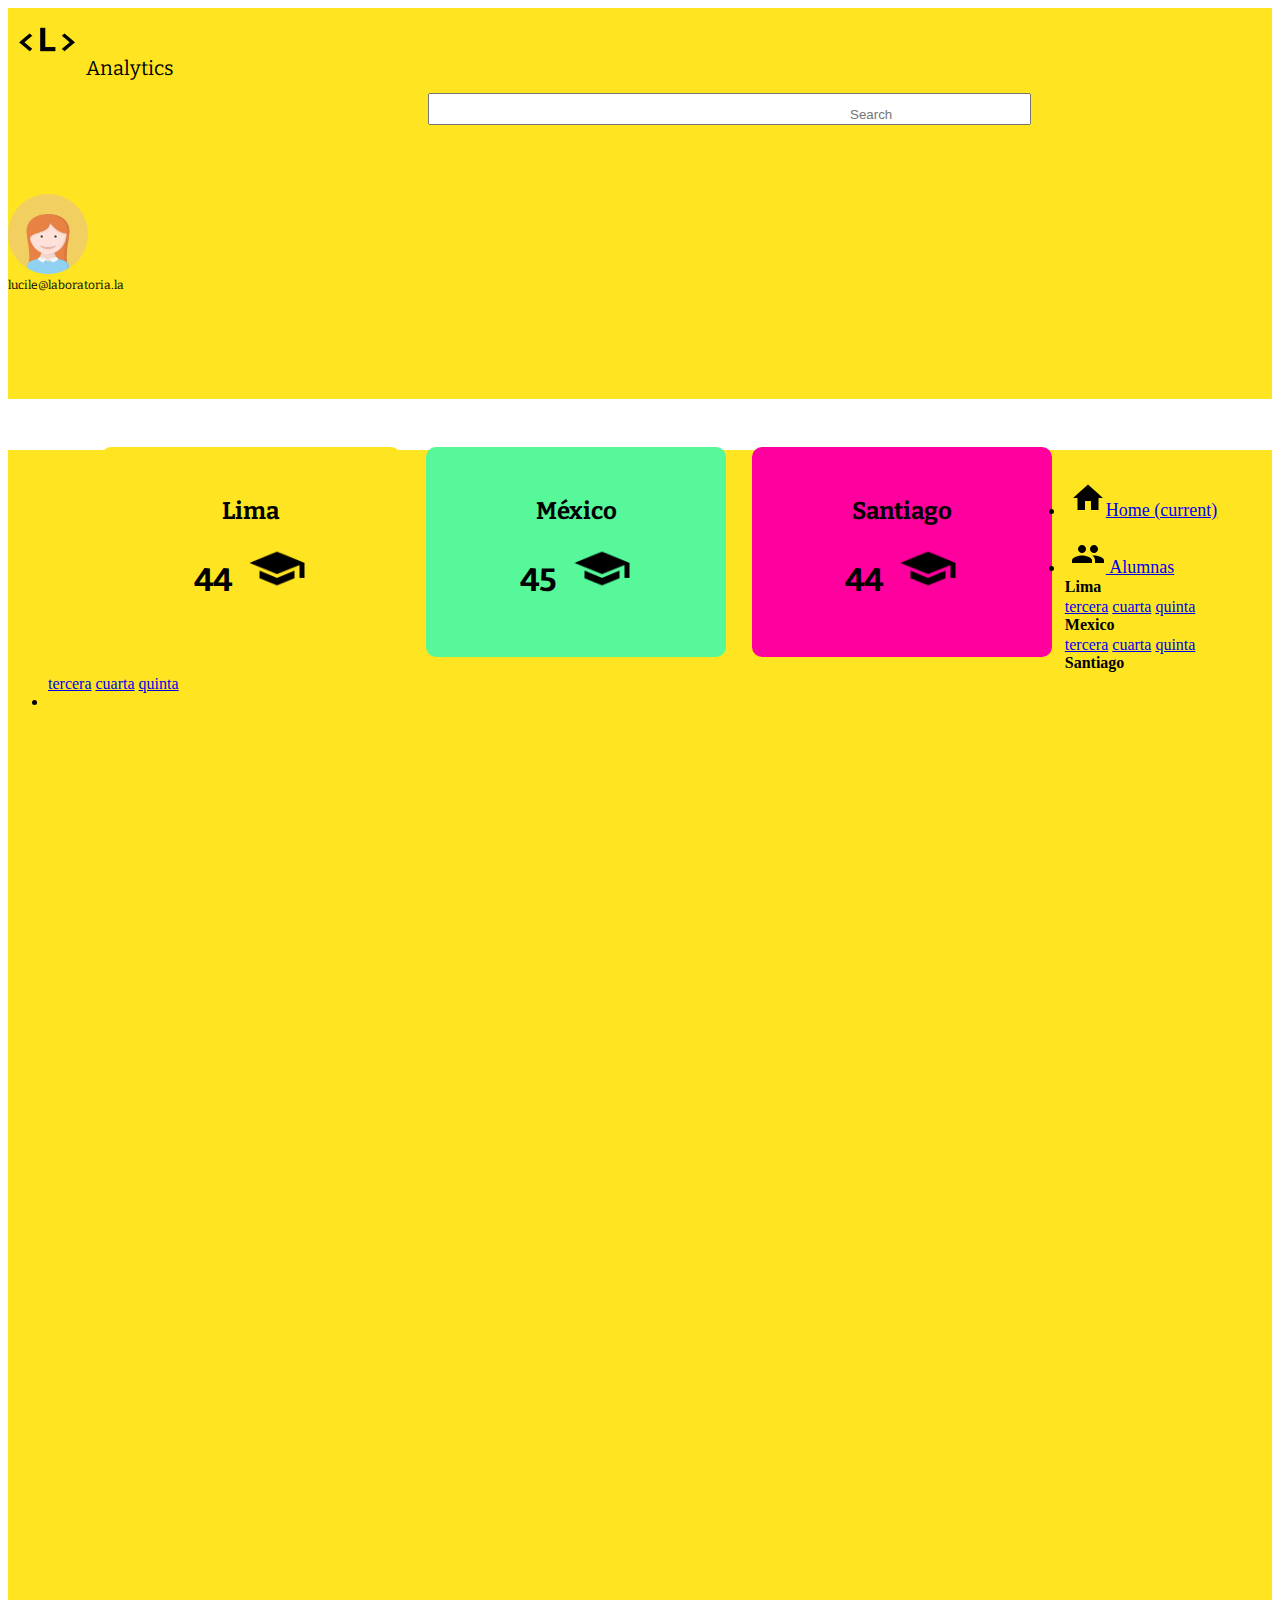
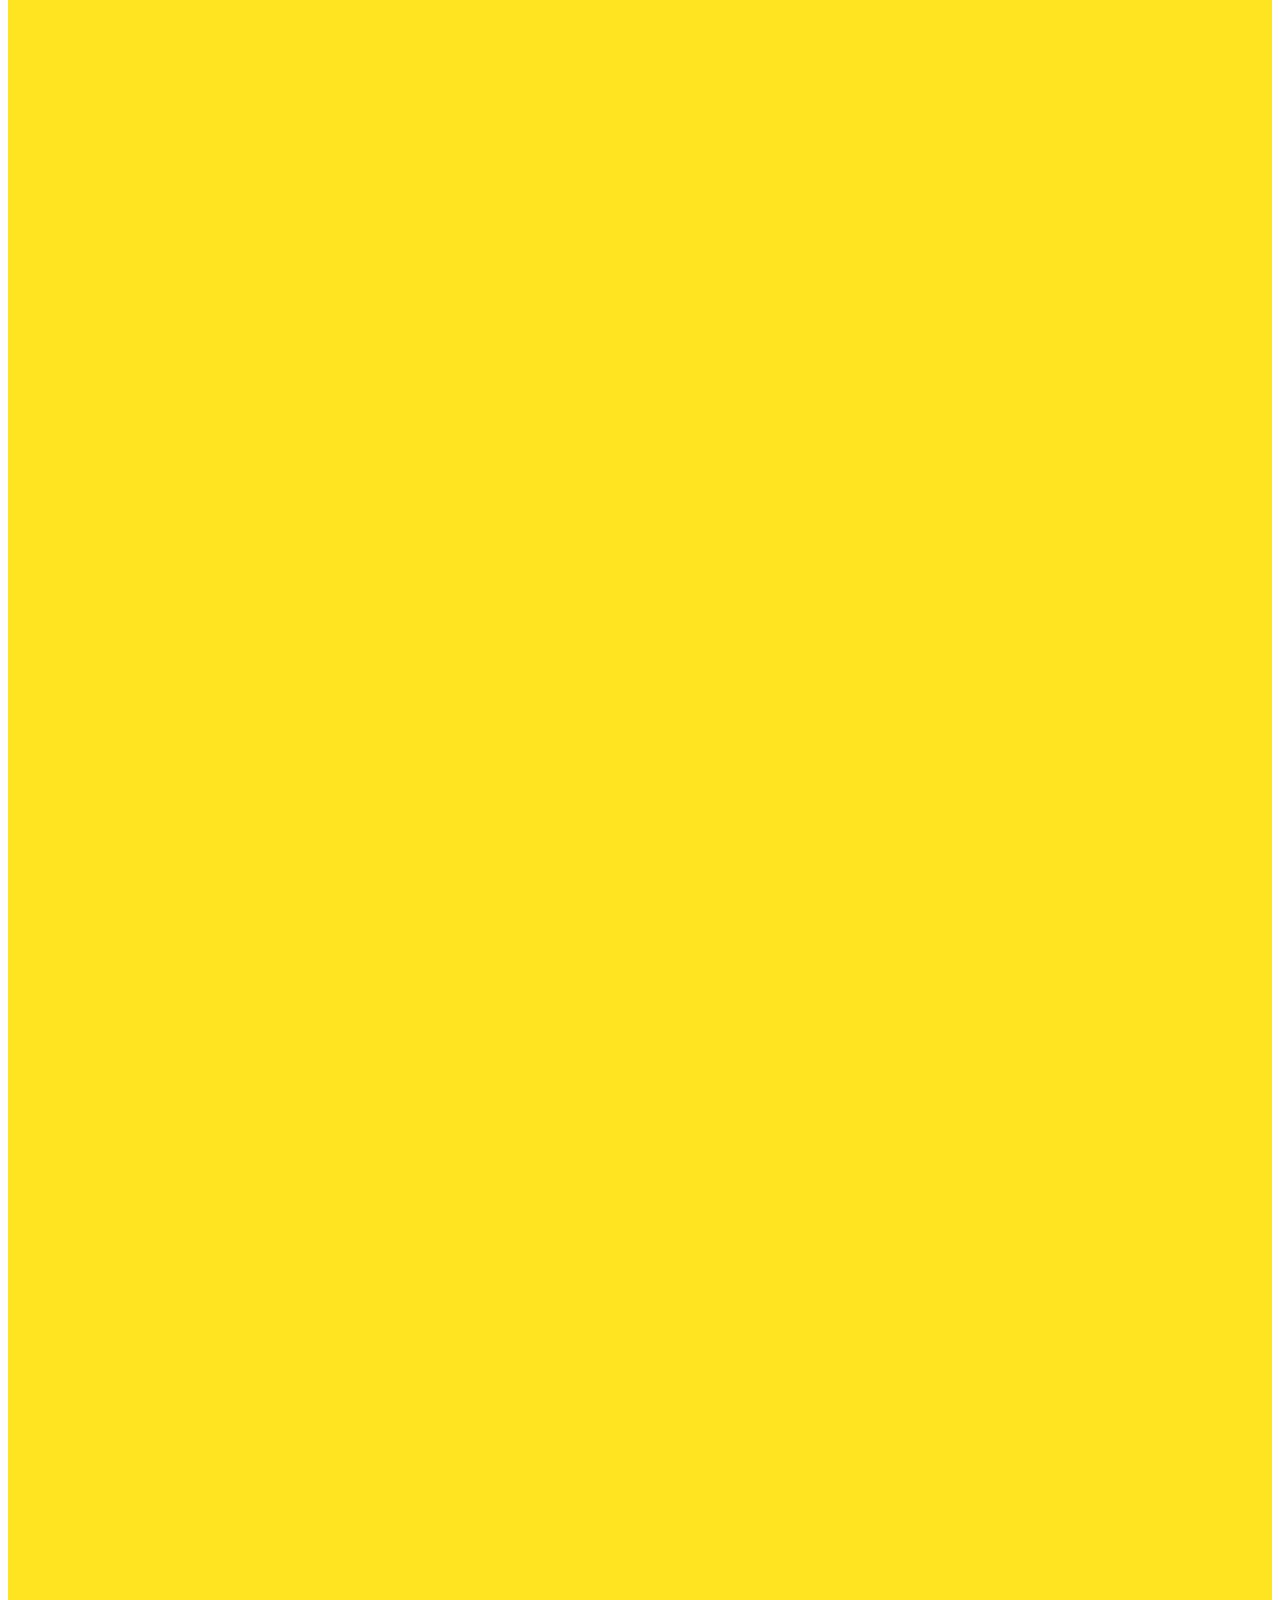
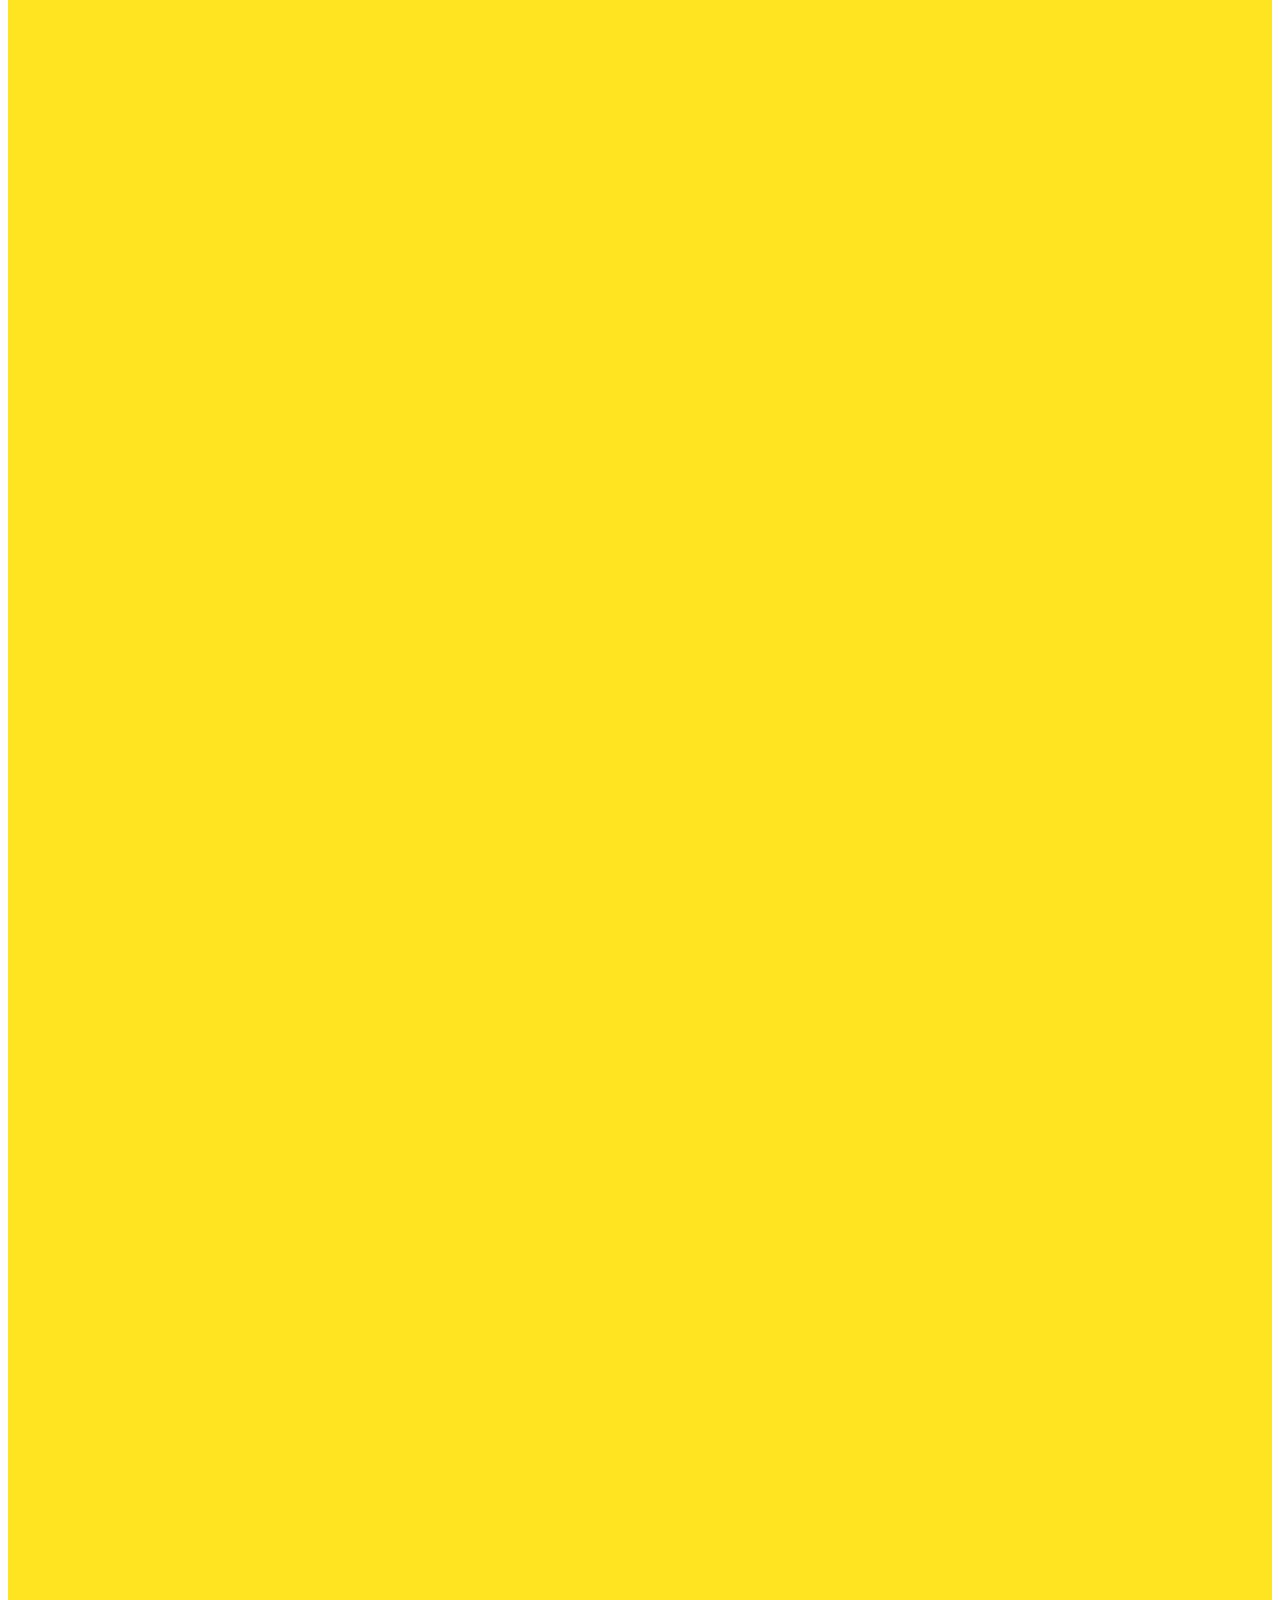
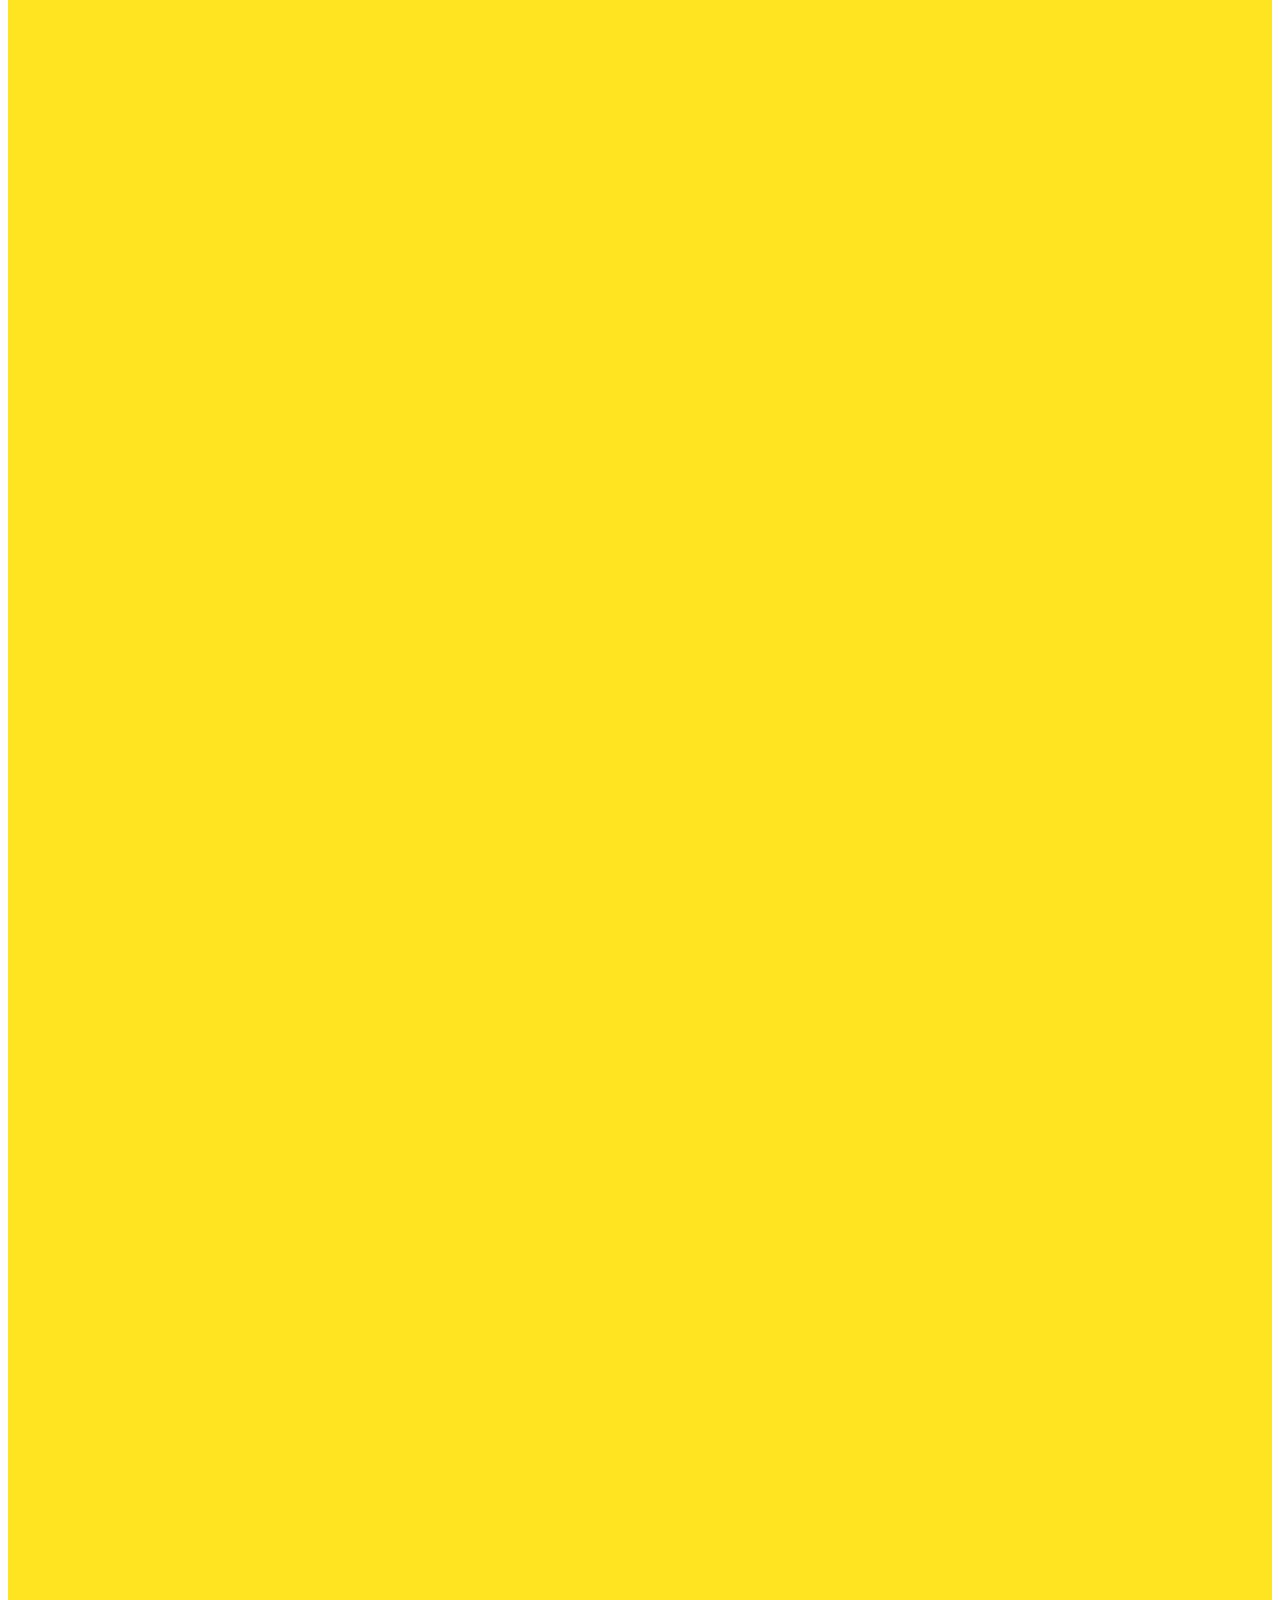
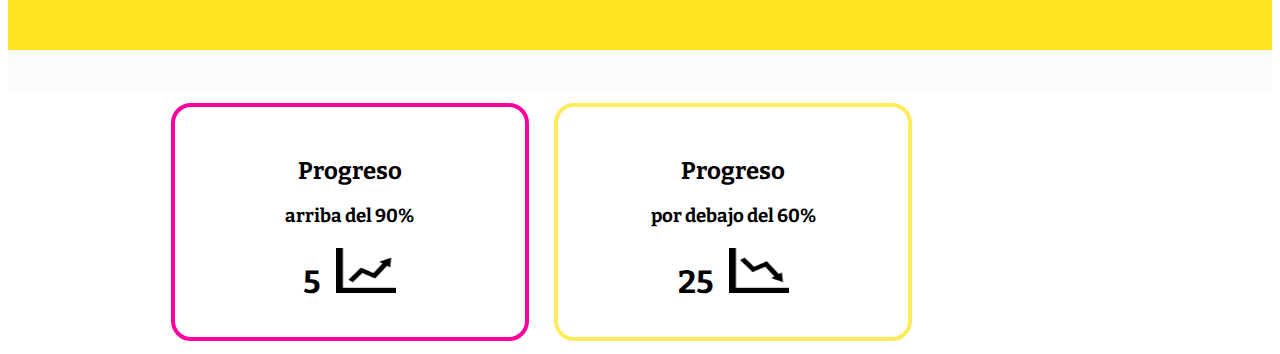
<file: src/index.html>
<!DOCTYPE html>

<html>

  <head>

    <meta charset="utf-8">

    <title>Data Dashboard</title>

    <link rel="stylesheet" href="style.css" />

    <link rel="stylesheet" href="https://stackpath.bootstrapcdn.com/bootstrap/4.1.1/css/bootstrap.min.css" integrity="sha384-WskhaSGFgHYWDcbwN70/dfYBj47jz9qbsMId/iRN3ewGhXQFZCSftd1LZCfmhktB" crossorigin="anonymous">

    <meta name="viewport" content="width=device-width, initial-scale=1, shrink-to-fit=no">

  </head>

  <body>


  <div class="container-fluid pic">

  <div class="row">

  <header class="col-7  col-sm-3 col-md-6 border-top-0  border-bottom navTwo ">


  <img src="imag/lab.jpg" width="78" height="67" class="d-inline-block align-center  labo" alt="" <h2>Analytics</h2>

</header>
<header class="col-5  col-sm-3 col-md-6 border-top-0 border-bottom navOne">

<div class="form-inline my-2 my-lg-0 search">

<input class="form-control mr-sm-2 search" type="search" placeholder="Search" aria-label="Search" id="searchStudents">

</div>

</header>
</div>
</div>
<!--User-->

<div class="container-fluid pic">

      <div class="row">

        <header class="col-5  col-sm-3 col-md-2 border-top-0 border user">



<img src="imag/alumnas.svg.png" width="80" height="80" class="img-fluid image" alt="Responsive image" >

<div class=" font-weight-light correo">lucile@laboratoria.la </div>

        </header>

<!--Cuadros Sedes-->



<div class="col-7
4  col-sm-1 col-md-10 " id="sedespin" >

           <div class="info ">
             <h2>Lima</h2>
             <h1 >44<img src="imag/som.png"class="sombrerito" width="60" height="45"></h1>


          </div>
            <div class="infoa">
            <h2>México</h2>
            <h1>45<img src="imag/som.png" class="sombrerito" width="60" height="45"></h1>
           </div>


           <div class="infob">
            <h2>Santiago</h2>
            <h1>44<img src="imag/som.png"class="sombrerito" width="60" height="45"></h1>
           </div>

         </div>







</div>

</div>

<!--End User-->



<!--Nav yellow-->



<div class="container-fluid ">

 <div class="row">



<div class="col-4 col-sm-3 col-md-2 border-top-0 border nav_Vertical " >



    <!--Nav home-->

  <ul class="navbar-nav mr-auto">

    <li class="nav-item active">

      <a class="nav-link text-dark home  " href="index.html"><img src="imag/baseline_home_black_18dp.png"  class="imagenYellow" <h6>Home</h6> <span class="sr-only">(current)</span></a>

    </li>

<p></p>

    <li class="nav-item dropdown">

  <!--Nav sedes-->

      <a class="nav-link dropdown-toggle text-dark sedes" href="#" id="navbarDropdown" role="button" data-toggle="dropdown" aria-haspopup="true" aria-expanded="false">

      <img src="imag/grupo.png"  class="imagenYellow">  Alumnas

      </a>

      <div class="dropdown-menu" aria-labelledby="navbarDropdown">


          <optgroup  label="Lima">  </optgroup>

        <div class="dropdown-divider"></div>

        <a class="dropdown-item" id="lima_tercera" href="#">tercera</a>

        <a class="dropdown-item"id="lima_cuarta" href="#">cuarta</a>

        <a class="dropdown-item"id="lima_quinta" href="#">quinta</a>



        <optgroup  label="Mexico">  </optgroup>

        <div class="dropdown-divider"></div>

        <a class="dropdown-item" id="mex_tercera" href="#">tercera</a>

        <a class="dropdown-item" id="mex_cuarta" href="#">cuarta</a>

        <a class="dropdown-item" id="mex_quinta" href="#">quinta</a>



        <optgroup  label="Santiago">  </optgroup>

        <div class="dropdown-divider"></div>

        <a class="dropdown-item" id="sant_tercera" href="#">tercera</a>

        <a class="dropdown-item" id="sant_cuarta" href="#">cuarta</a>

        <a class="dropdown-item" id="sant_quinta" href="#">quinta</a>

</div>

    </li>



<li class="nav-item">

      <a class="nav-link disabled" href="#"></a>

    </li>

  </ul>





</div>





<div class="col-1 col-sm-2  col-md-10    pintar" id="pintar_estudiantes">

<!--cajas body-->
<div class="cajas-bo">


  <div class="infabajo2 ">
    <h2>Progreso</h2>
    <h3>arriba del 90%</h3>
    <h1 >5<img src="imag/profit-chart.png"class="sombrerito" width="60" height="45"></h1>


  </div>


  <div class="infabajo">
    <h2>Progreso</h2>
    <h3>por debajo del 60%</h3>
    <h1 >25<img src="imag/loss-chart.png"class="sombrerito" width="60" height="45"></h1>
  </div>

</div>





</div>












</div>

<!--Nav yellow end -->





    <script src="data.js"></script>

    <script src="main.js"></script>

    <script src="https://code.jquery.com/jquery-3.3.1.slim.min.js" integrity="sha384-q8i/X+965DzO0rT7abK41JStQIAqVgRVzpbzo5smXKp4YfRvH+8abtTE1Pi6jizo" crossorigin="anonymous"></script>

    <script src="https://cdnjs.cloudflare.com/ajax/libs/popper.js/1.14.3/umd/popper.min.js" integrity="sha384-ZMP7rVo3mIykV+2+9J3UJ46jBk0WLaUAdn689aCwoqbBJiSnjAK/l8WvCWPIPm49" crossorigin="anonymous"></script>

    <script src="https://stackpath.bootstrapcdn.com/bootstrap/4.1.1/js/bootstrap.min.js" integrity="sha384-smHYKdLADwkXOn1EmN1qk/HfnUcbVRZyYmZ4qpPea6sjB/pTJ0euyQp0Mk8ck+5T" crossorigin="anonymous"></script>

  </body>

  </body>

</html>
</file>
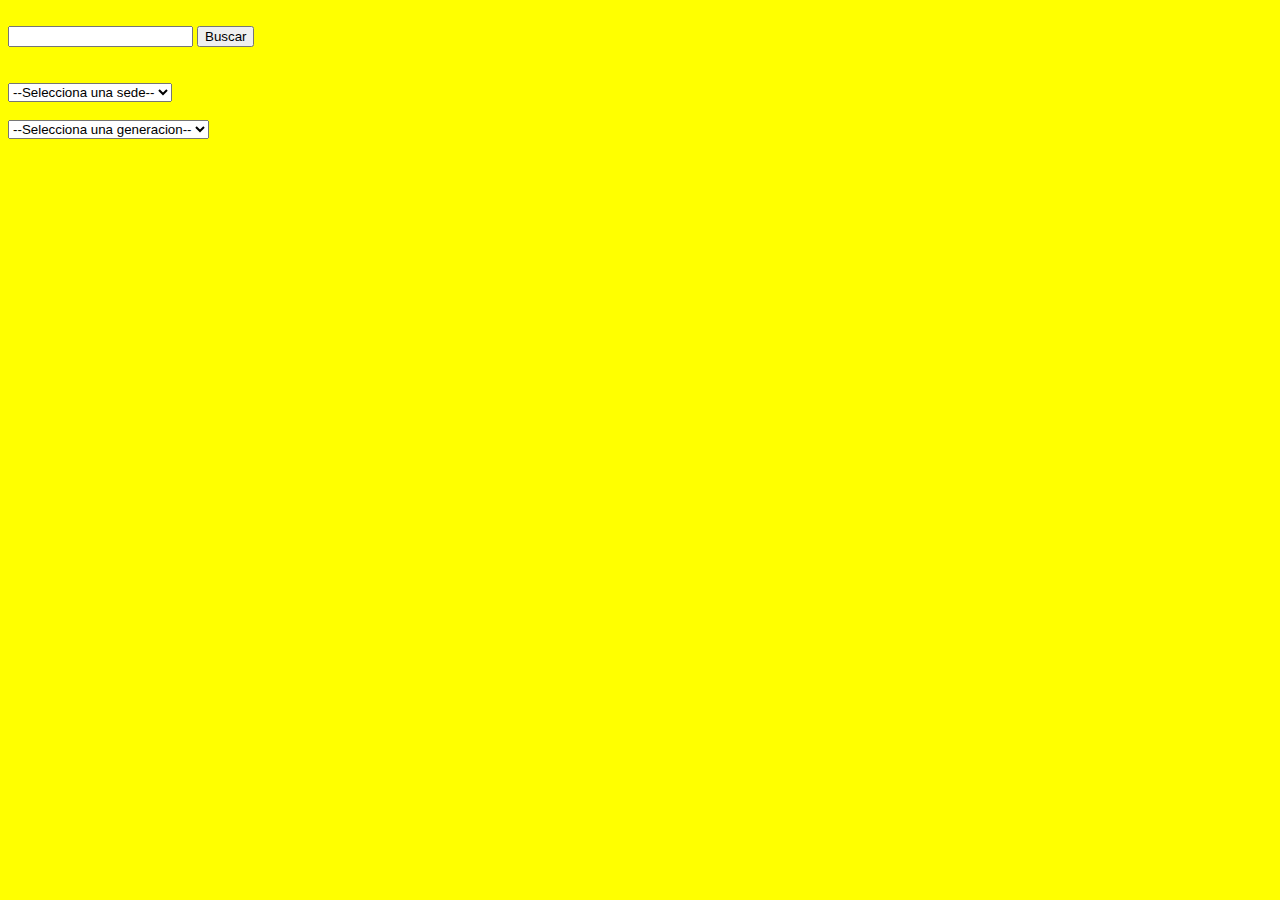
<file: src/index2.html>
<!DOCTYPE html>
<html lang="en" dir="ltr">
  <head>
      <link rel="shortcut icon" href="logo.jpg"/>﻿
    <meta charset="utf-8">
    <title></title>
  </head>
  <body>
      <body bgcolor ="yellow">
    <form>
    <div>
      <input type="search" id="miBusqueda" name="q">
      <button>Buscar</button>
    </div>
  </form>
  <br>
  <br>
      <select name="Sedes">

  <option>--Selecciona una sede--</option>
  <option>CDMX</option>

  <option>Guadalajara</option>

  <option>Chile</option>

  <option>Lima</option>


  <option>Brasil</option>

  </select>
  <br>
  <br>
  <select name="Generacion">

  <option>--Selecciona una generacion--</option>
  <option>1</option>

  <option>2</option>

  <option>3</option>

  <option>4</option>

  <option>5</option>
  </select>
  </body>
</html>
</file>
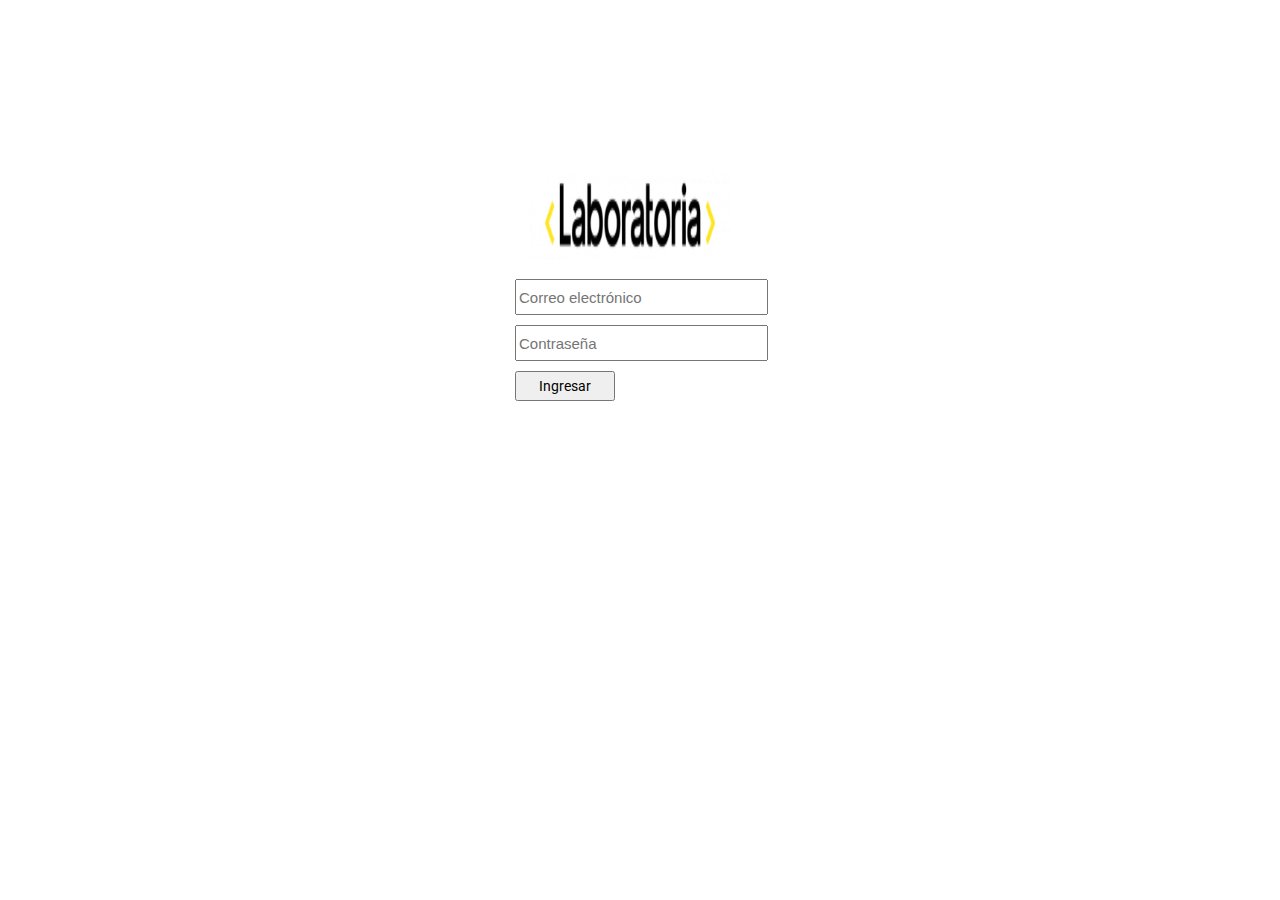
<file: src/inicio.html>
<!DOCTYPE html>
<html>

<head>
    <meta charset="utf-8">
    <title>Log-in</title>
    <link rel="stylesheet" href="login.css">
    <link rel="icon" href="imag/lab.jpg" />
    <link href="https://fonts.googleapis.com/css?family=Roboto" rel="stylesheet">
    </head>

<body>
    <div id="login">
        <img id="logo" src="imag/labo.png">
        <form id="data" class="box">
            <input type="text" name="email" placeholder="Correo electrónico" id="user">
            <input type="password" name="password" placeholder="Contraseña" id="password">
            <button id="button" type="button" class="button">Ingresar</button>
        </form>
    </div>
    <script type="text/javascript" src ="login.js">
    </script>
</body>

</html>
</file>
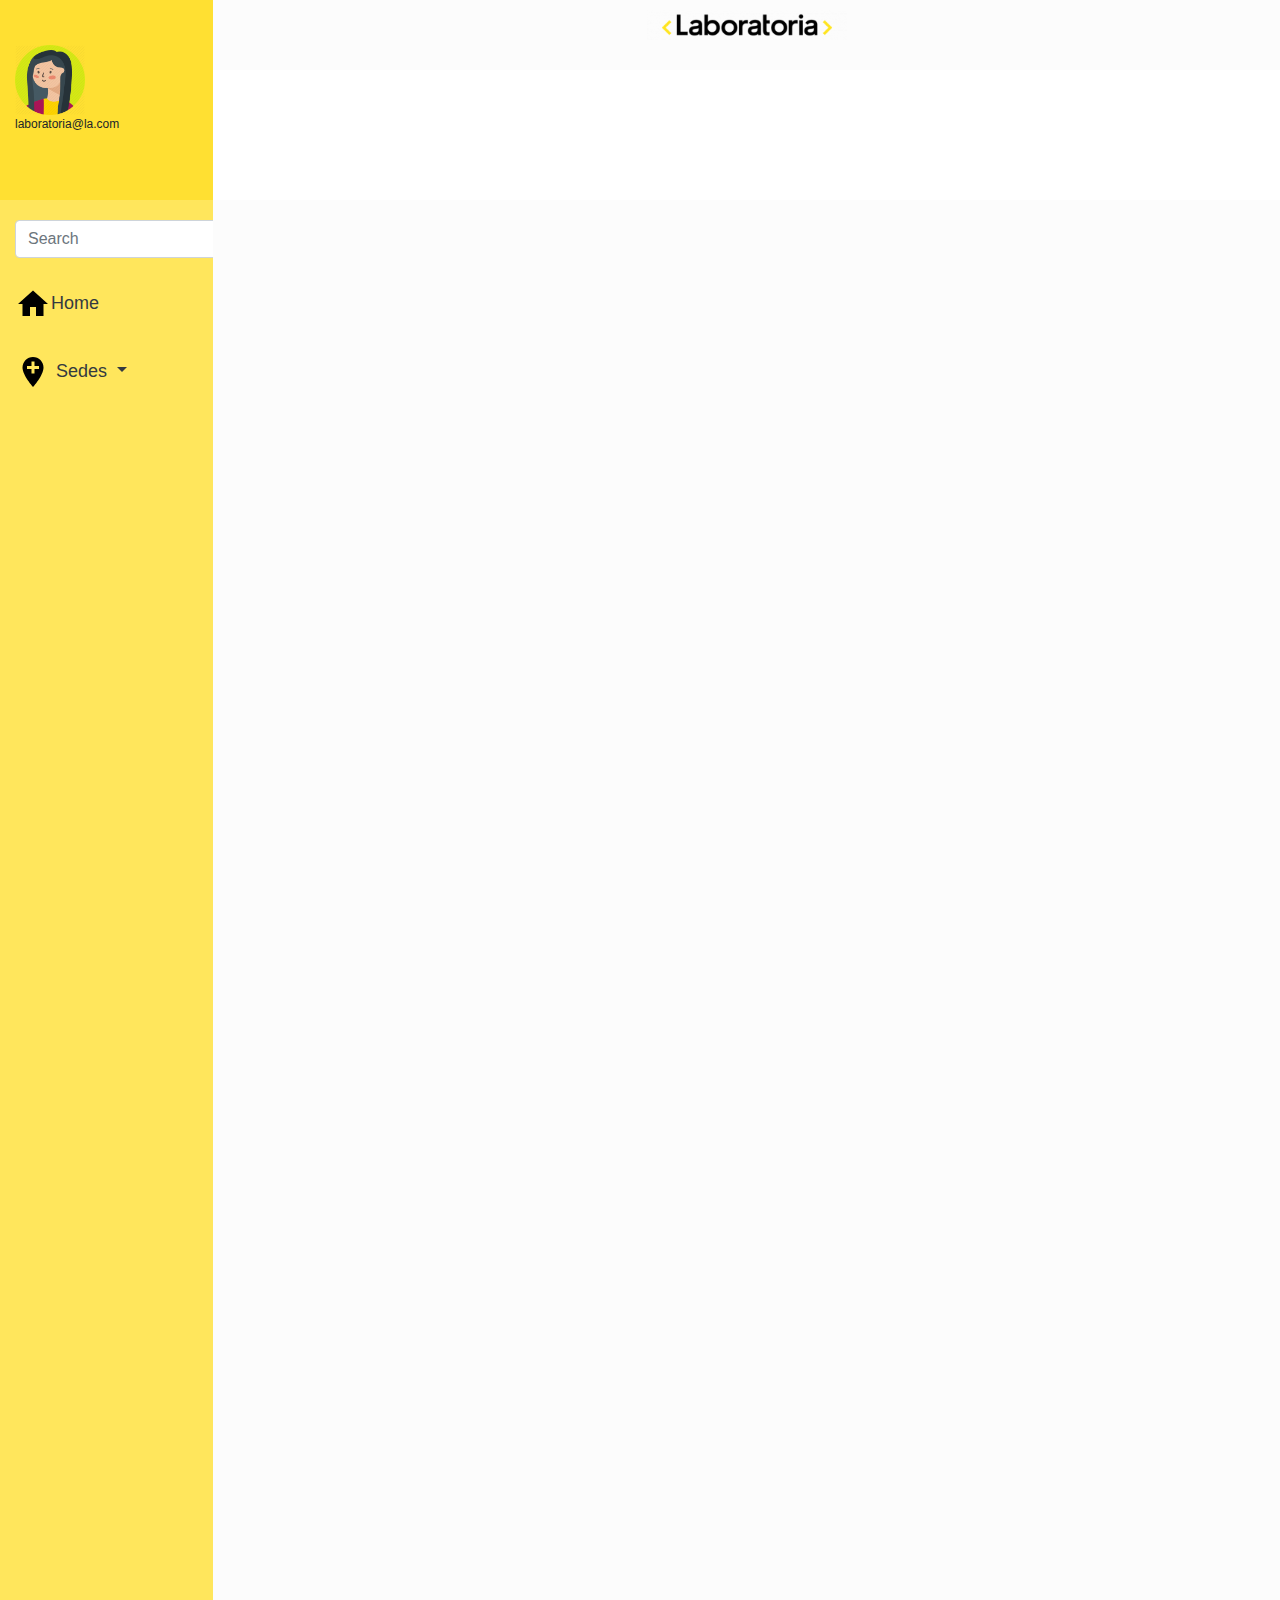
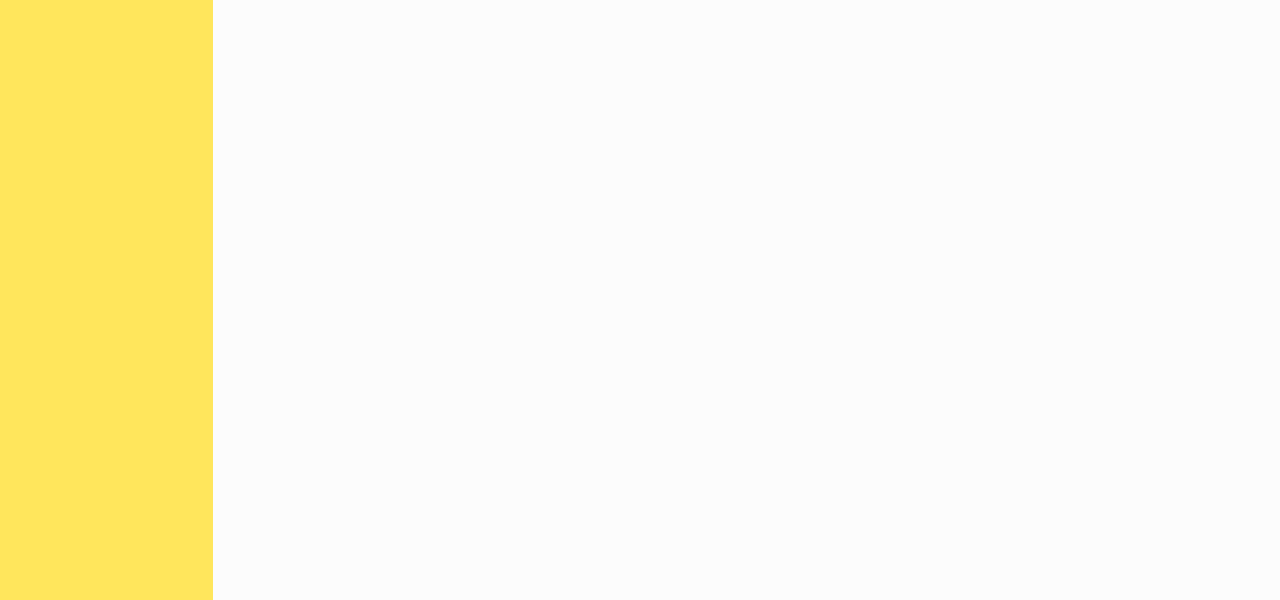
<file: src/imag/Data Dashboard.html>
<!DOCTYPE html>
<!-- saved from url=(0099)file:///C:/Users/Brenda/Documents/Sprint%202/cdmx-2018-06-bc-core-am-data-dashboard/src/index.html# -->
<html><head><meta http-equiv="Content-Type" content="text/html; charset=UTF-8">

    

    <title>Data Dashboard</title>

    <link rel="stylesheet" href="./Data Dashboard_files/style.css">

    <link rel="stylesheet" href="./Data Dashboard_files/bootstrap.min.css" integrity="sha384-WskhaSGFgHYWDcbwN70/dfYBj47jz9qbsMId/iRN3ewGhXQFZCSftd1LZCfmhktB" crossorigin="anonymous">

    <meta name="viewport" content="width=device-width, initial-scale=1, shrink-to-fit=no">

  </head>

  <body>





<!--User-->

<div class="container-fluid pic">

      <div class="row">

        <header class="col-4  col-sm-3 col-md-2 border-top-0  user">



<img src="./Data Dashboard_files/Manager.png" width="70" height="70" class="img-fluid image" alt="Responsive image">

<div class=" font-weight-light correo">laboratoria@la.com </div>

        </header>





<div class="col-10 col-sm-10 col-md-10 navegador ">

 <center>

<img src="./Data Dashboard_files/labo.png" width="200" height="30" class="d-inline-block align-center  labo" alt="">

  </center>







</div>



</div>

</div>

<!--End User-->



<!--Nav yellow-->



<div class="container-fluid ">

 <div class="row">



<div class="col-4 col-sm-3 col-md-2 border-top-0 nav_Vertical ">



<form class="form-inline my-2 my-lg-0 search">

      <input class="form-control mr-sm-2" type="search" placeholder="Search" aria-label="Search">



    </form>

    <!--Nav home-->

  <ul class="navbar-nav mr-auto">

    <li class="nav-item active">

      <a class="nav-link text-dark home  " href="file:///C:/Users/Brenda/Documents/Sprint%202/cdmx-2018-06-bc-core-am-data-dashboard/src/index.html#"><img src="./Data Dashboard_files/baseline_home_black_18dp.png">Home <span class="sr-only">(current)</span></a>

    </li>

<p></p>

    <li class="nav-item dropdown">

  <!--Nav sedes-->

      <a class="nav-link dropdown-toggle text-dark sedes" href="file:///C:/Users/Brenda/Documents/Sprint%202/cdmx-2018-06-bc-core-am-data-dashboard/src/index.html#" id="navbarDropdown" role="button" data-toggle="dropdown" aria-haspopup="true" aria-expanded="false">

      <img src="./Data Dashboard_files/loc.png">  Sedes

      </a>

      <div class="dropdown-menu" aria-labelledby="navbarDropdown">

        <optgroup label="Lima">  </optgroup>

        <div class="dropdown-divider"></div>

        <a class="dropdown-item" id="lima_tercera" href="file:///C:/Users/Brenda/Documents/Sprint%202/cdmx-2018-06-bc-core-am-data-dashboard/src/index.html#">Tercera</a>

        <a class="dropdown-item" id="lima_cuarta" href="file:///C:/Users/Brenda/Documents/Sprint%202/cdmx-2018-06-bc-core-am-data-dashboard/src/index.html#">Cuarta</a>

        <a class="dropdown-item" id="lima_quinta" href="file:///C:/Users/Brenda/Documents/Sprint%202/cdmx-2018-06-bc-core-am-data-dashboard/src/index.html#">Quinta</a>



        <optgroup label="Mexico">  </optgroup>

        <div class="dropdown-divider"></div>

        <a class="dropdown-item" id="mex_tercera" href="file:///C:/Users/Brenda/Documents/Sprint%202/cdmx-2018-06-bc-core-am-data-dashboard/src/index.html#">Tercera</a>

        <a class="dropdown-item" id="mex_cuarta" href="file:///C:/Users/Brenda/Documents/Sprint%202/cdmx-2018-06-bc-core-am-data-dashboard/src/index.html#">Cuarta</a>

        <a class="dropdown-item" id="mex_quinta" href="file:///C:/Users/Brenda/Documents/Sprint%202/cdmx-2018-06-bc-core-am-data-dashboard/src/index.html#">Quinta</a>



        <optgroup label="Santiago">  </optgroup>

        <div class="dropdown-divider"></div>

        <a class="dropdown-item" id="sant_tercera" href="file:///C:/Users/Brenda/Documents/Sprint%202/cdmx-2018-06-bc-core-am-data-dashboard/src/index.html#">Tercera</a>

        <a class="dropdown-item" id="sant_cuarta" href="file:///C:/Users/Brenda/Documents/Sprint%202/cdmx-2018-06-bc-core-am-data-dashboard/src/index.html#">Cuarta</a>

        <a class="dropdown-item" id="sant_quinta" href="file:///C:/Users/Brenda/Documents/Sprint%202/cdmx-2018-06-bc-core-am-data-dashboard/src/index.html#">Quinta</a>

</div>

    </li>



<li class="nav-item">

      <a class="nav-link disabled" href="file:///C:/Users/Brenda/Documents/Sprint%202/cdmx-2018-06-bc-core-am-data-dashboard/src/index.html#"></a>

    </li>

  </ul>





</div>





<div class="col-1 col-sm-2  col-md-10    pintar" id="pintar_estudiantes">



  </div>













</div>

<!--Nav yellow end -->

    <script src="./Data Dashboard_files/data.js.descarga"></script>

    <script src="./Data Dashboard_files/main.js.descarga"></script>

    <script src="./Data Dashboard_files/jquery-3.3.1.slim.min.js.descarga" integrity="sha384-q8i/X+965DzO0rT7abK41JStQIAqVgRVzpbzo5smXKp4YfRvH+8abtTE1Pi6jizo" crossorigin="anonymous"></script>

    <script src="./Data Dashboard_files/popper.min.js.descarga" integrity="sha384-ZMP7rVo3mIykV+2+9J3UJ46jBk0WLaUAdn689aCwoqbBJiSnjAK/l8WvCWPIPm49" crossorigin="anonymous"></script>

    <script src="./Data Dashboard_files/bootstrap.min.js.descarga" integrity="sha384-smHYKdLADwkXOn1EmN1qk/HfnUcbVRZyYmZ4qpPea6sjB/pTJ0euyQp0Mk8ck+5T" crossorigin="anonymous"></script>

  

  


</div></body></html>
</file>
<file: src/style.css>
@import url('https://fonts.googleapis.com/css?family=Bitter:700');

.navOne{
	background-color:#FFE521;
	padding-top: 5px;

	height: 68px;
}

.navTwo{
	background-color:#FFE521;
	padding-top: 0px;
font-family: 'Bitter', serif;
	height: 68px;
	font-size: 20px;
}

.labo{

	padding-top: 0px;
}

#sedespin{
padding-top:  100px;
font-family: 'Bitter', serif;
padding-top: 35px;
padding-left: 80px;
padding-right: 67px;

}
@import url('https://fonts.googleapis.com/css?family=Bitter');
#pintar_estudiantes{

font-family: 'Bitter', serif;


}



.cabeza {

height: 60px;

}

.search{

padding-top: 12px;

padding-left:	420px;

}

.navegador

{

background-color:#FCFCFC;
padding-top: 10px;

height: 200px;
}



.pintar{

	background-color:	#FCFCFC;
}





.image_lab{

padding-left:10px;



}



.otra{

background-color: red;



}



.user {

background-color:#FFE521;

height: 250px;
font-family: 'Bitter', serif;


}



.image{

padding-top: 45px;


}

.imageEstu{

padding-top: 10px;

}



.nav_Vertical{

background-color:#FFE521;

height: 6000px;

font-size: 10	px;
}

.navbar-nav {

	padding-top:30px;

}

.imagenYellow{

	padding-left: 5px;

}


.button{

padding-top: 20px;

padding-left: 500px;

}


.correo {

text-decoration-color: #000000;

font-size: 12px;

}

.sedes
{
font-size: 18px;
}

.home
{
font-size: 18px;
}







#titulS{
padding-top: 	30px;
padding-left: 20px;
padding-bottom: 5px;
padding-right: 30px;
}

.tit{

padding-left: 100px;
padding-right: 100px;
}


#titulG{

padding-left: 20px;
padding-bottom: 30px;
}



#pintar_estudiantes{
padding-top: 0px;
padding-left: 100px;
padding-right: 100px;
}



.info{
	width: 300px;
  height: 180px;
  display: block;
  margin: 0.8rem;
  background-color: #FFE521;
  color: #000000;
  text-align: center;
	border-radius: 10px;
	padding-top: 30px;
	float: left;
}

.infoa {
	width: 300px;
	height: 180px;
	display: block;
	background-color:#56F89A;
	margin: 0.8rem;
	color: #000000;;
	text-align: center;
	border-radius: 10px;
	padding-top: 30px;
	float: left;
}

.infob {
	width: 300px;
	height: 180px;
	display: block;
	margin: 0.8rem;
	background-color: #FF009E;
	color: #000000;;
	text-align: center;
	border-radius: 10px;
	padding-top: 30px;
	float: left;
}

.p{
	font-size: 89px;
}

.sombrerito{
	padding-left: 15px;
}


.infabajo{



  width: 350px;
	height: 200px;
	display: block;
	margin: 0.8rem;
	background-color: #FFFFFF;
	color: #000000;
	text-align: center;
	border-radius: 20px;
	padding-top: 30px;
  float: left;
	border: 4px solid #FFEC5D;
}

.infabajo2{
	width: 350px;
	height: 200px;
	display: block;
	margin: 0.8rem;
	background-color: #FFFFFF;
	color: #000000;
	text-align: center;
	border-radius: 20px;
	padding-top: 30px;
  float: left;
	border: 4px solid #FF009E	;
}

.cajas-bo{
padding-top: 40px;
padding-left: 50px;
}
</file>
<file: src/login.css>
form {
    font-family: 'Roboto', sans-serif;
    margin-top: 5px;
}

form>p {
    font-size: 15px;
    text-align: center;
}

#login {
    display: block;
    height: 300px;
    margin-left: auto;
    margin-right: auto;
    margin-top: 170px;
    width: 370px; */
}

#logo {
    height: 90px;
    margin-left: 75px;
    width: 200px;
}

input {
    font-size: 15px;
    height: 30px;
    text-align: left;
    outline: none;
    margin: 5px;
    width: 245px;
}

.box {
    display: block;
    height: 35px;
    padding: 5px 55px 5px 55px;
}

.button {
    font-family: 'Roboto', sans-serif;
    font-size: 14px;
    height: 30px;
    margin: 5px 0px 0px 5px;
    outline: none;
    text-align: center;
    width: 100px;
}

.button:hover {
    background-color: rgb(255, 229, 33);
}
</file>
<file: src/imag/Data Dashboard_files/style.css>
.cabeza {

height: 60px;

}



.search{

padding-top: 20px;

padding-bottom:	20px;

}









.navegador

{

background-color:#FCFCFC;



padding-top: 10px;



height: 70px;



}



.pintar{

	background-color:	#FCFCFC;

}





.image_lab{

padding-left:10px;



}



.otra{

background-color: red;



}



.user {

background-color:#FFE032;

height: 200px;



}



.image{

padding-top: 45px;

}



.nav_Vertical{

background-color:#FFE65C;

height: 2000px;

}



.button{

padding-top: 20px;

padding-left: 500px;

}











.correo {

text-decoration-color: #000000;

font-size: 12px;

}

.sedes

{

font-size: 18px;

}

.home

{

font-size: 18px;

}
</file>
